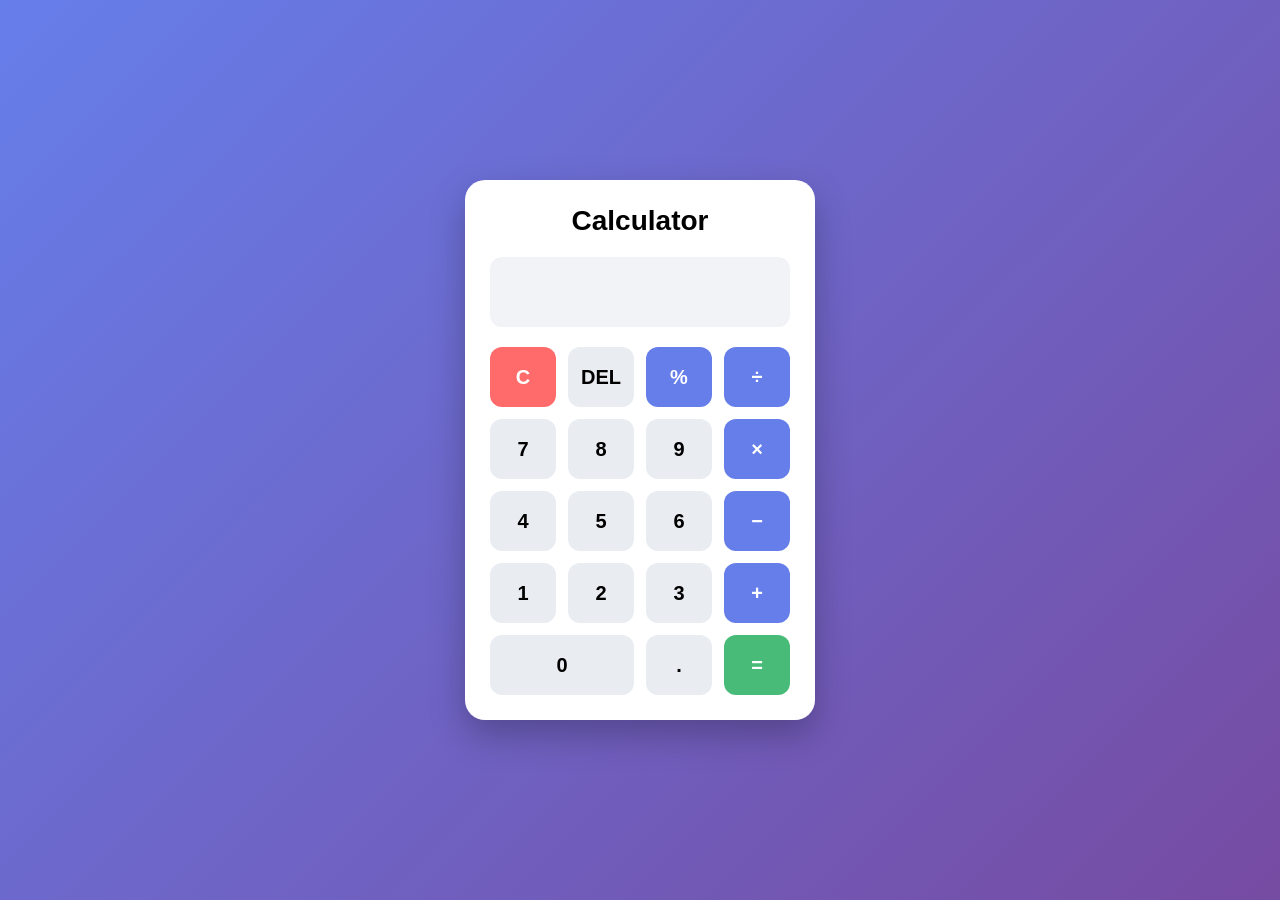
<file: Task-2-Calculator/index.html>
<!DOCTYPE html>
<html lang="en">
<head>
    <meta charset="UTF-8">
    <meta name="viewport" content="width=device-width, initial-scale=1.0">

    <title>Calculator</title>

    <link rel="stylesheet" href="style.css">
</head>

<body>

    <div class="calculator">

        <h1>Calculator</h1>

        <input type="text" id="display" readonly>

        <div class="buttons">

            <button class="clear" onclick="clearDisplay()">C</button>
            <button onclick="deleteLast()">DEL</button>
            <button class="operator" onclick="appendValue('%')">%</button>
            <button class="operator" onclick="appendValue('/')">÷</button>

            <button onclick="appendValue('7')">7</button>
            <button onclick="appendValue('8')">8</button>
            <button onclick="appendValue('9')">9</button>
            <button class="operator" onclick="appendValue('*')">×</button>

            <button onclick="appendValue('4')">4</button>
            <button onclick="appendValue('5')">5</button>
            <button onclick="appendValue('6')">6</button>
            <button class="operator" onclick="appendValue('-')">−</button>

            <button onclick="appendValue('1')">1</button>
            <button onclick="appendValue('2')">2</button>
            <button onclick="appendValue('3')">3</button>
            <button class="operator" onclick="appendValue('+')">+</button>

            <button onclick="appendValue('0')" class="zero">0</button>
            <button onclick="appendValue('.')">.</button>
            <button class="equals" onclick="calculate()">=</button>

        </div>

    </div>

    <script src="script.js"></script>

</body>
</html>
</file>
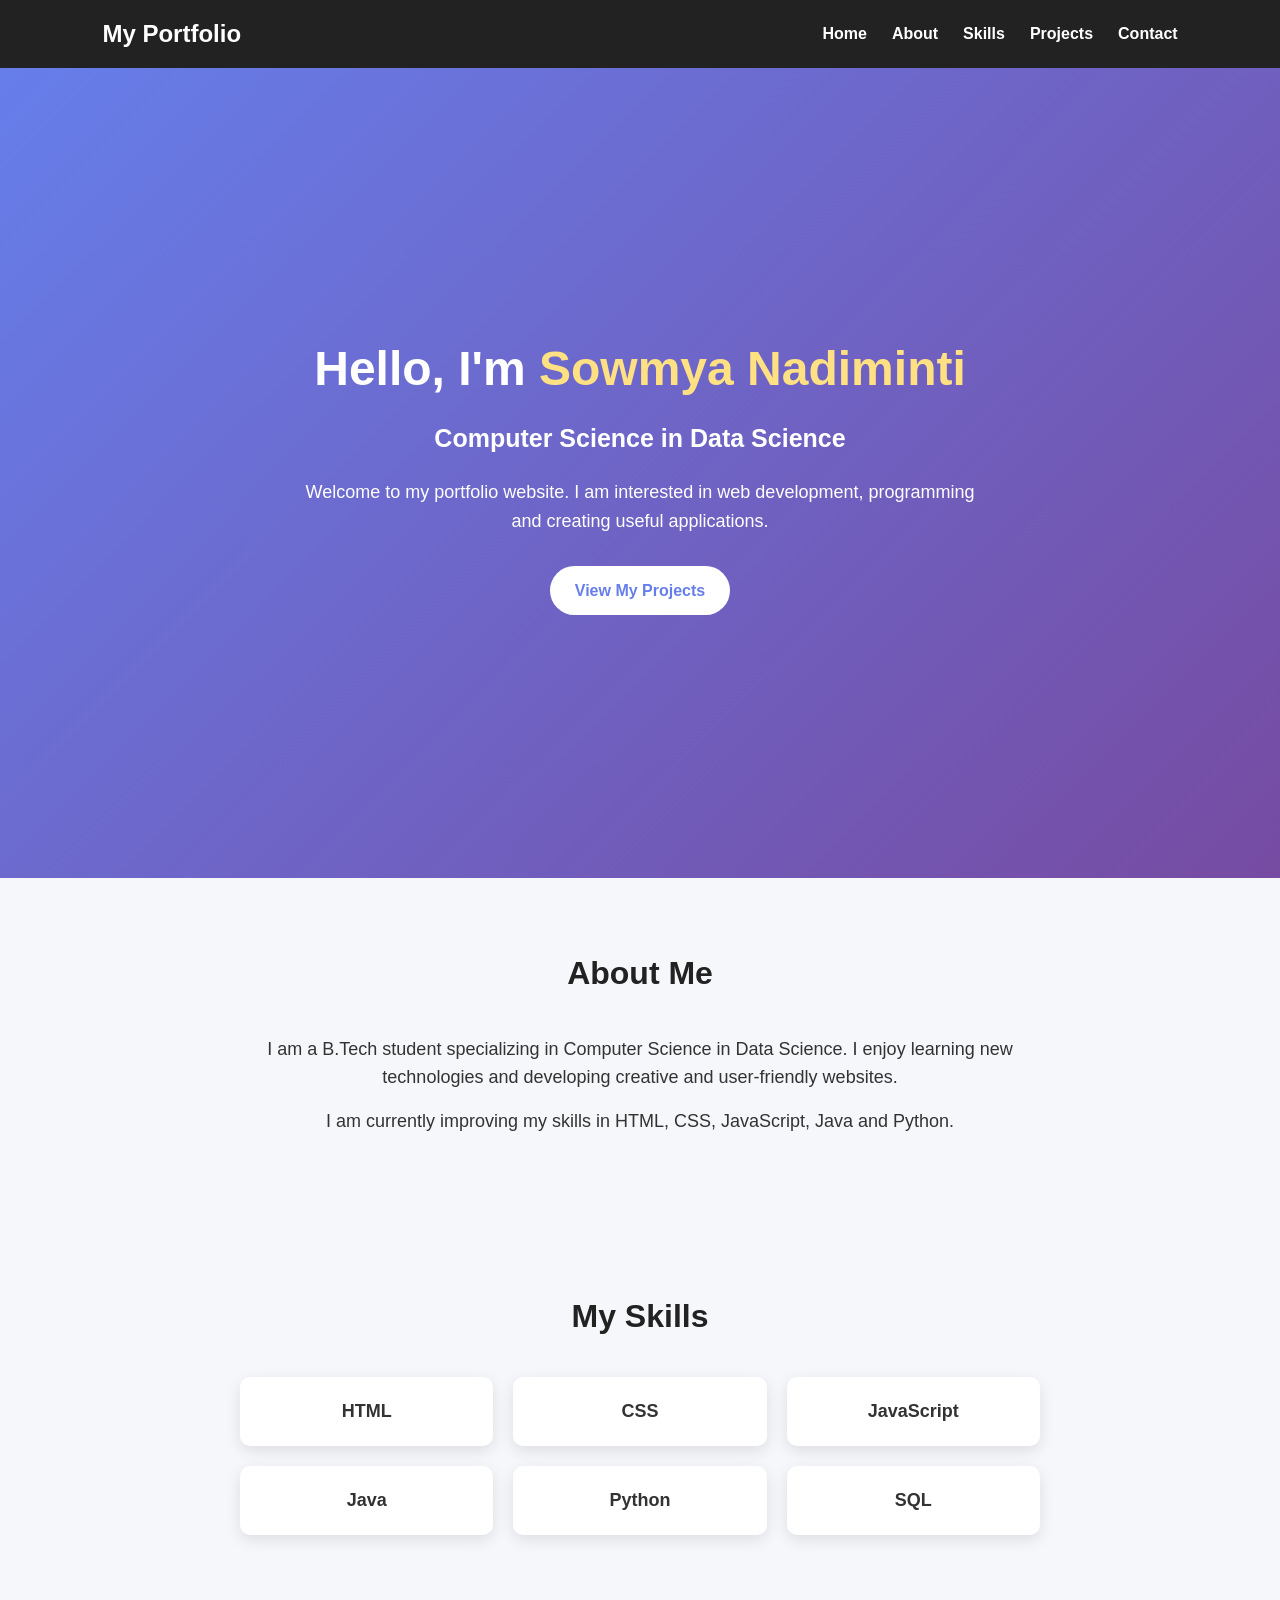
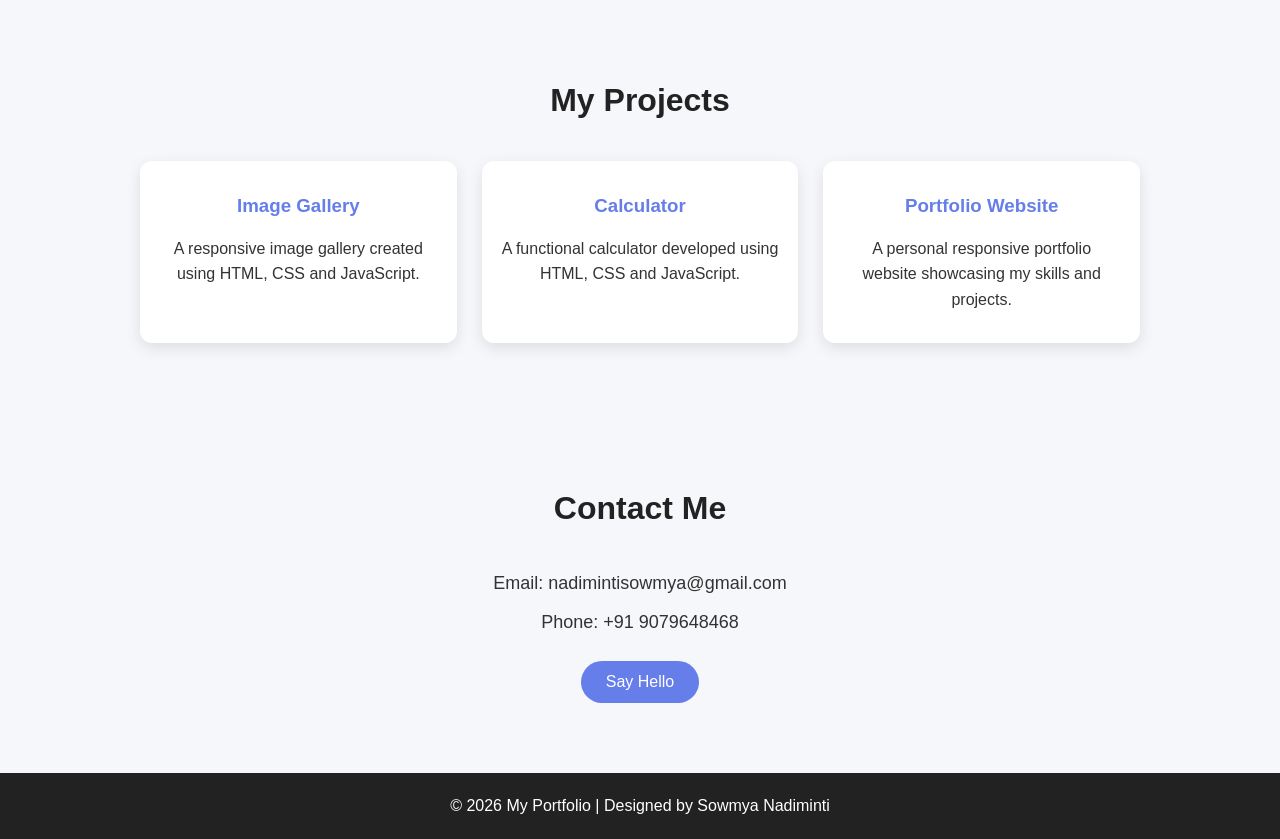
<file: Task-3-Portfolio/index.html>
<!DOCTYPE html>
<html lang="en">

<head>
    <meta charset="UTF-8">
    <meta name="viewport" content="width=device-width, initial-scale=1.0">

    <title>My Portfolio</title>

    <link rel="stylesheet" href="style.css">
</head>

<body>

    <!-- Navigation -->
    <header>
        <nav>
            <h2 class="logo">My Portfolio</h2>

            <ul>
                <li><a href="#home">Home</a></li>
                <li><a href="#about">About</a></li>
                <li><a href="#skills">Skills</a></li>
                <li><a href="#projects">Projects</a></li>
                <li><a href="#contact">Contact</a></li>
            </ul>
        </nav>
    </header>


    <!-- Home Section -->
    <section id="home" class="home">

        <div class="home-content">

            <h1>Hello, I'm <span>Sowmya Nadiminti</span></h1>

            <h2>Computer Science in Data Science</h2>

            <p>
                Welcome to my portfolio website.
                I am interested in web development,
                programming and creating useful applications.
            </p>

            <a href="#projects" class="btn">View My Projects</a>

        </div>

    </section>


    <!-- About Section -->
    <section id="about">

        <h2 class="section-title">About Me</h2>

        <div class="about-content">

            <p>
                I am a B.Tech student specializing in Computer Science
                in Data Science. I enjoy learning new technologies and
                developing creative and user-friendly websites.
            </p>

            <p>
                I am currently improving my skills in HTML, CSS,
                JavaScript, Java and Python.
            </p>

        </div>

    </section>


    <!-- Skills Section -->
    <section id="skills">

        <h2 class="section-title">My Skills</h2>

        <div class="skills-container">

            <div class="skill">HTML</div>
            <div class="skill">CSS</div>
            <div class="skill">JavaScript</div>
            <div class="skill">Java</div>
            <div class="skill">Python</div>
            <div class="skill">SQL</div>

        </div>

    </section>


    <!-- Projects Section -->
    <section id="projects">

        <h2 class="section-title">My Projects</h2>

        <div class="projects-container">

            <div class="project-card">

                <h3>Image Gallery</h3>

                <p>
                    A responsive image gallery created using
                    HTML, CSS and JavaScript.
                </p>

            </div>


            <div class="project-card">

                <h3>Calculator</h3>

                <p>
                    A functional calculator developed using
                    HTML, CSS and JavaScript.
                </p>

            </div>


            <div class="project-card">

                <h3>Portfolio Website</h3>

                <p>
                    A personal responsive portfolio website
                    showcasing my skills and projects.
                </p>

            </div>

        </div>

    </section>


    <!-- Contact Section -->
    <section id="contact">

        <h2 class="section-title">Contact Me</h2>

        <div class="contact-content">

            <p>Email: nadimintisowmya@gmail.com</p>

            <p>Phone: +91 9079648468</p>

            <button onclick="showMessage()">Say Hello</button>

        </div>

    </section>


    <!-- Footer -->
    <footer>

        <p>
            © 2026 My Portfolio | Designed by Sowmya Nadiminti
        </p>

    </footer>


    <script src="script.js"></script>

</body>

</html>
</file>
<file: Task-2-Calculator/style.css>
/* ---------- General Styling ---------- */

* {
    margin: 0;
    padding: 0;
    box-sizing: border-box;
}

body {
    font-family: Arial, sans-serif;
    min-height: 100vh;

    display: flex;
    justify-content: center;
    align-items: center;

    background: linear-gradient(135deg, #667eea, #764ba2);
}


/* ---------- Calculator ---------- */

.calculator {
    width: 350px;
    padding: 25px;

    background: #ffffff;

    border-radius: 20px;

    box-shadow: 0 15px 35px rgba(0, 0, 0, 0.25);
}


/* ---------- Heading ---------- */

.calculator h1 {
    text-align: center;
    margin-bottom: 20px;

    font-size: 28px;
}


/* ---------- Display ---------- */

#display {
    width: 100%;
    height: 70px;

    margin-bottom: 20px;
    padding: 10px 15px;

    border: none;
    border-radius: 12px;

    background: #f1f3f6;

    font-size: 30px;
    text-align: right;

    outline: none;
}


/* ---------- Buttons Container ---------- */

.buttons {
    display: grid;

    grid-template-columns: repeat(4, 1fr);

    gap: 12px;
}


/* ---------- Buttons ---------- */

button {
    height: 60px;

    border: none;
    border-radius: 12px;

    background: #e9ecf1;

    font-size: 20px;
    font-weight: bold;

    cursor: pointer;

    transition: 0.2s ease;
}


/* ---------- Button Hover ---------- */

button:hover {
    transform: scale(1.05);
    background: #dfe3e9;
}


/* ---------- Button Click ---------- */

button:active {
    transform: scale(0.95);
}


/* ---------- Operator Buttons ---------- */

.operator {
    background: #667eea;
    color: white;
}

.operator:hover {
    background: #5568d9;
}


/* ---------- Clear Button ---------- */

.clear {
    background: #ff6b6b;
    color: white;
}

.clear:hover {
    background: #e85a5a;
}


/* ---------- Equals Button ---------- */

.equals {
    background: #48bb78;
    color: white;
}

.equals:hover {
    background: #3aa968;
}


/* ---------- Zero Button ---------- */

.zero {
    grid-column: span 2;
}


/* ---------- Responsive Design ---------- */

@media (max-width: 400px) {

    .calculator {
        width: 90%;
        padding: 20px;
    }

    button {
        height: 55px;
    }

    #display {
        font-size: 25px;
    }

}
</file>
<file: Task-3-Portfolio/style.css>
/* ---------- General Styling ---------- */

* {
    margin: 0;
    padding: 0;
    box-sizing: border-box;
    scroll-behavior: smooth;
}

body {
    font-family: Arial, sans-serif;
    line-height: 1.6;
    background: #f5f7fa;
    color: #333;
}


/* ---------- Navigation ---------- */

header {
    background: #222;
    padding: 15px 8%;
    position: sticky;
    top: 0;
    z-index: 1000;
}

nav {
    display: flex;
    justify-content: space-between;
    align-items: center;
}

.logo {
    color: white;
    font-size: 24px;
}

nav ul {
    display: flex;
    list-style: none;
    gap: 25px;
}

nav ul li a {
    color: white;
    text-decoration: none;
    font-weight: bold;
}

nav ul li a:hover {
    color: #667eea;
}


/* ---------- Home Section ---------- */

.home {
    min-height: 90vh;

    display: flex;
    justify-content: center;
    align-items: center;

    text-align: center;

    background: linear-gradient(135deg, #667eea, #764ba2);
    color: white;

    padding: 40px 20px;
}

.home-content {
    max-width: 700px;
}

.home h1 {
    font-size: 48px;
    margin-bottom: 10px;
}

.home h1 span {
    color: #ffe082;
}

.home h2 {
    font-size: 25px;
    margin-bottom: 20px;
}

.home p {
    font-size: 18px;
    margin-bottom: 30px;
}


/* ---------- Button ---------- */

.btn {
    display: inline-block;

    padding: 12px 25px;

    background: white;
    color: #667eea;

    text-decoration: none;

    border-radius: 25px;

    font-weight: bold;

    transition: 0.3s;
}

.btn:hover {
    transform: scale(1.05);
}


/* ---------- Common Section Styling ---------- */

section {
    padding: 70px 8%;
    text-align: center;
}

.section-title {
    font-size: 32px;
    margin-bottom: 35px;
    color: #222;
}


/* ---------- About Section ---------- */

.about-content {
    max-width: 800px;
    margin: auto;
}

.about-content p {
    margin-bottom: 15px;
    font-size: 18px;
}


/* ---------- Skills Section ---------- */

.skills-container {
    max-width: 800px;
    margin: auto;

    display: grid;
    grid-template-columns: repeat(3, 1fr);

    gap: 20px;
}

.skill {
    padding: 20px;

    background: white;

    border-radius: 10px;

    font-size: 18px;
    font-weight: bold;

    box-shadow: 0 5px 15px rgba(0, 0, 0, 0.1);

    transition: 0.3s;
}

.skill:hover {
    transform: translateY(-5px);
}


/* ---------- Projects Section ---------- */

.projects-container {
    display: grid;

    grid-template-columns: repeat(3, 1fr);

    gap: 25px;

    max-width: 1000px;

    margin: auto;
}

.project-card {
    background: white;

    padding: 30px 20px;

    border-radius: 12px;

    box-shadow: 0 5px 15px rgba(0, 0, 0, 0.1);

    transition: 0.3s;
}

.project-card:hover {
    transform: translateY(-8px);
}

.project-card h3 {
    margin-bottom: 15px;
    color: #667eea;
}


/* ---------- Contact Section ---------- */

.contact-content {
    font-size: 18px;
}

.contact-content p {
    margin: 10px;
}

.contact-content button {
    margin-top: 15px;

    padding: 12px 25px;

    border: none;

    border-radius: 25px;

    background: #667eea;
    color: white;

    font-size: 16px;

    cursor: pointer;

    transition: 0.3s;
}

.contact-content button:hover {
    background: #5568d9;
    transform: scale(1.05);
}


/* ---------- Footer ---------- */

footer {
    background: #222;
    color: white;

    text-align: center;

    padding: 20px;
}


/* ---------- Responsive Design ---------- */

@media (max-width: 768px) {

    nav {
        flex-direction: column;
        gap: 15px;
    }

    nav ul {
        gap: 12px;
        flex-wrap: wrap;
        justify-content: center;
    }

    .home h1 {
        font-size: 36px;
    }

    .home h2 {
        font-size: 21px;
    }

    .skills-container {
        grid-template-columns: 1fr 1fr;
    }

    .projects-container {
        grid-template-columns: 1fr;
    }
}


@media (max-width: 500px) {

    .skills-container {
        grid-template-columns: 1fr;
    }

    nav ul {
        font-size: 14px;
    }

    .home h1 {
        font-size: 30px;
    }
}
</file>
